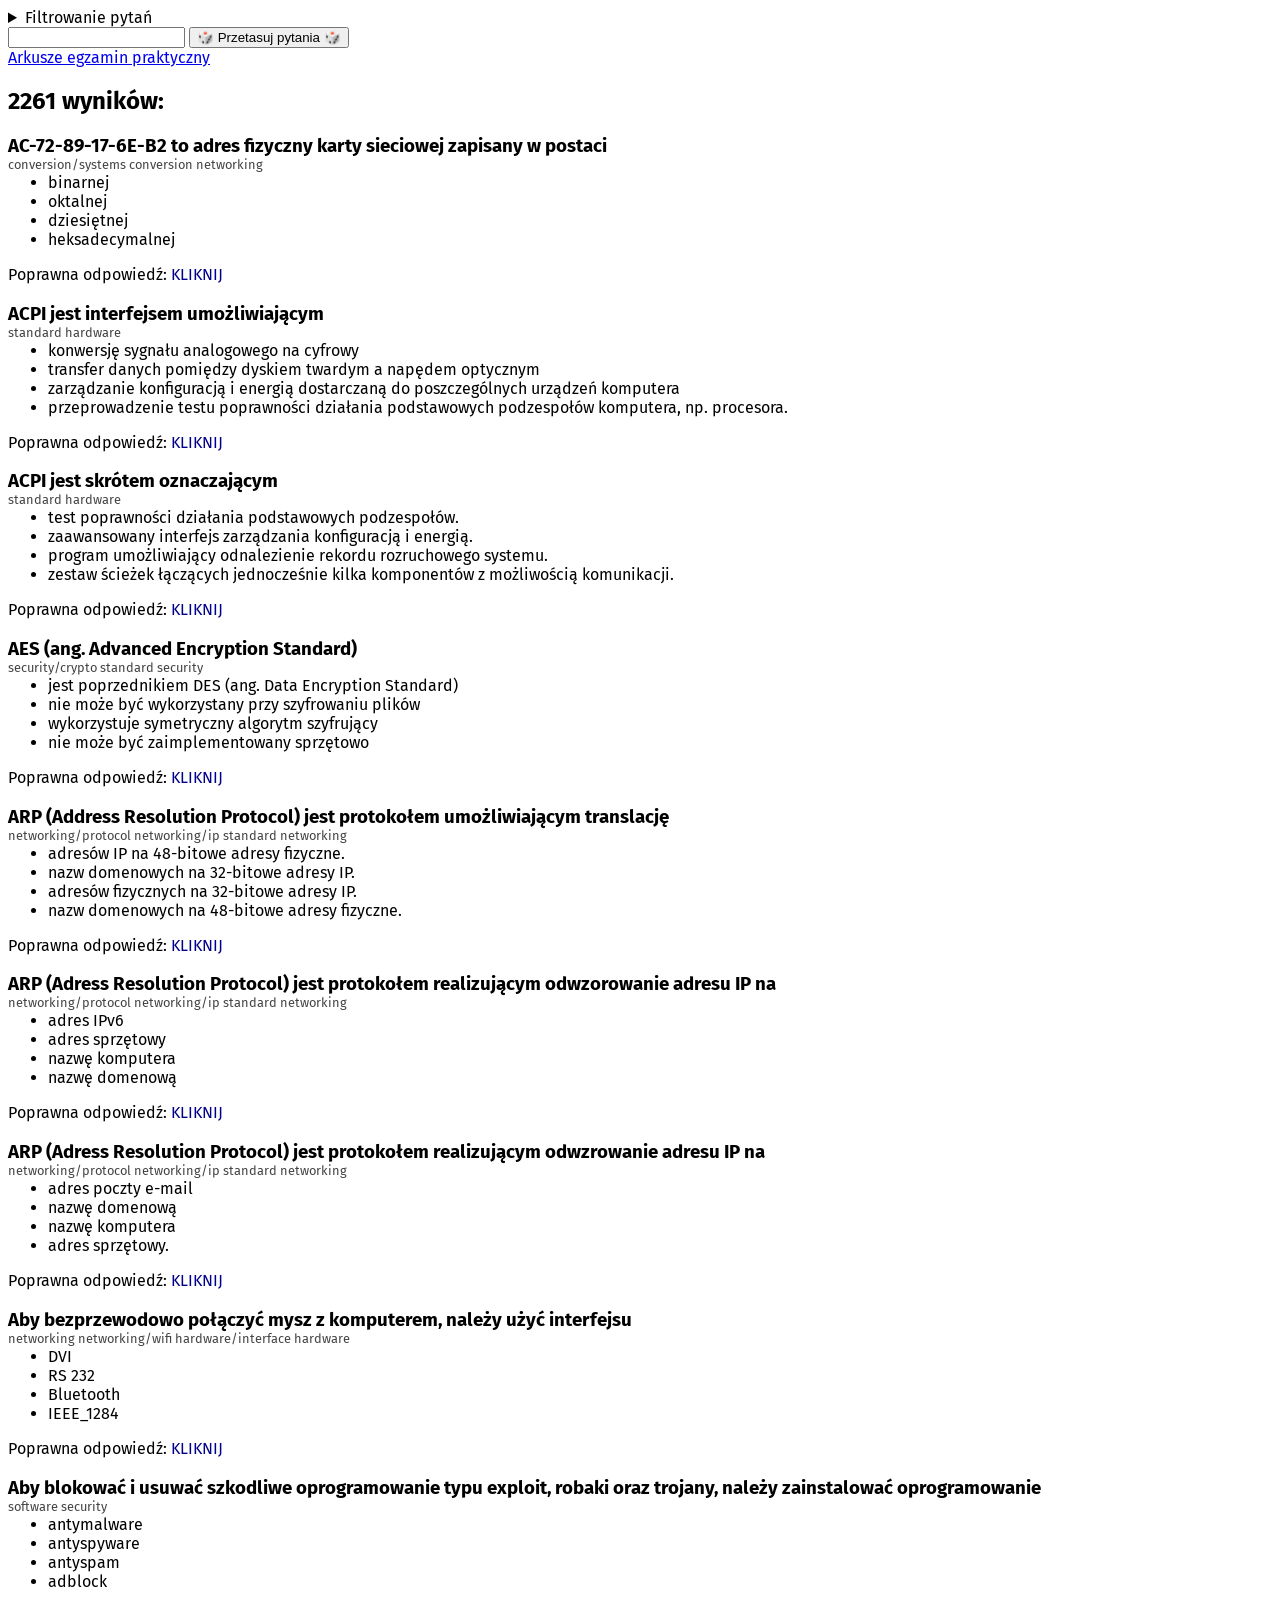
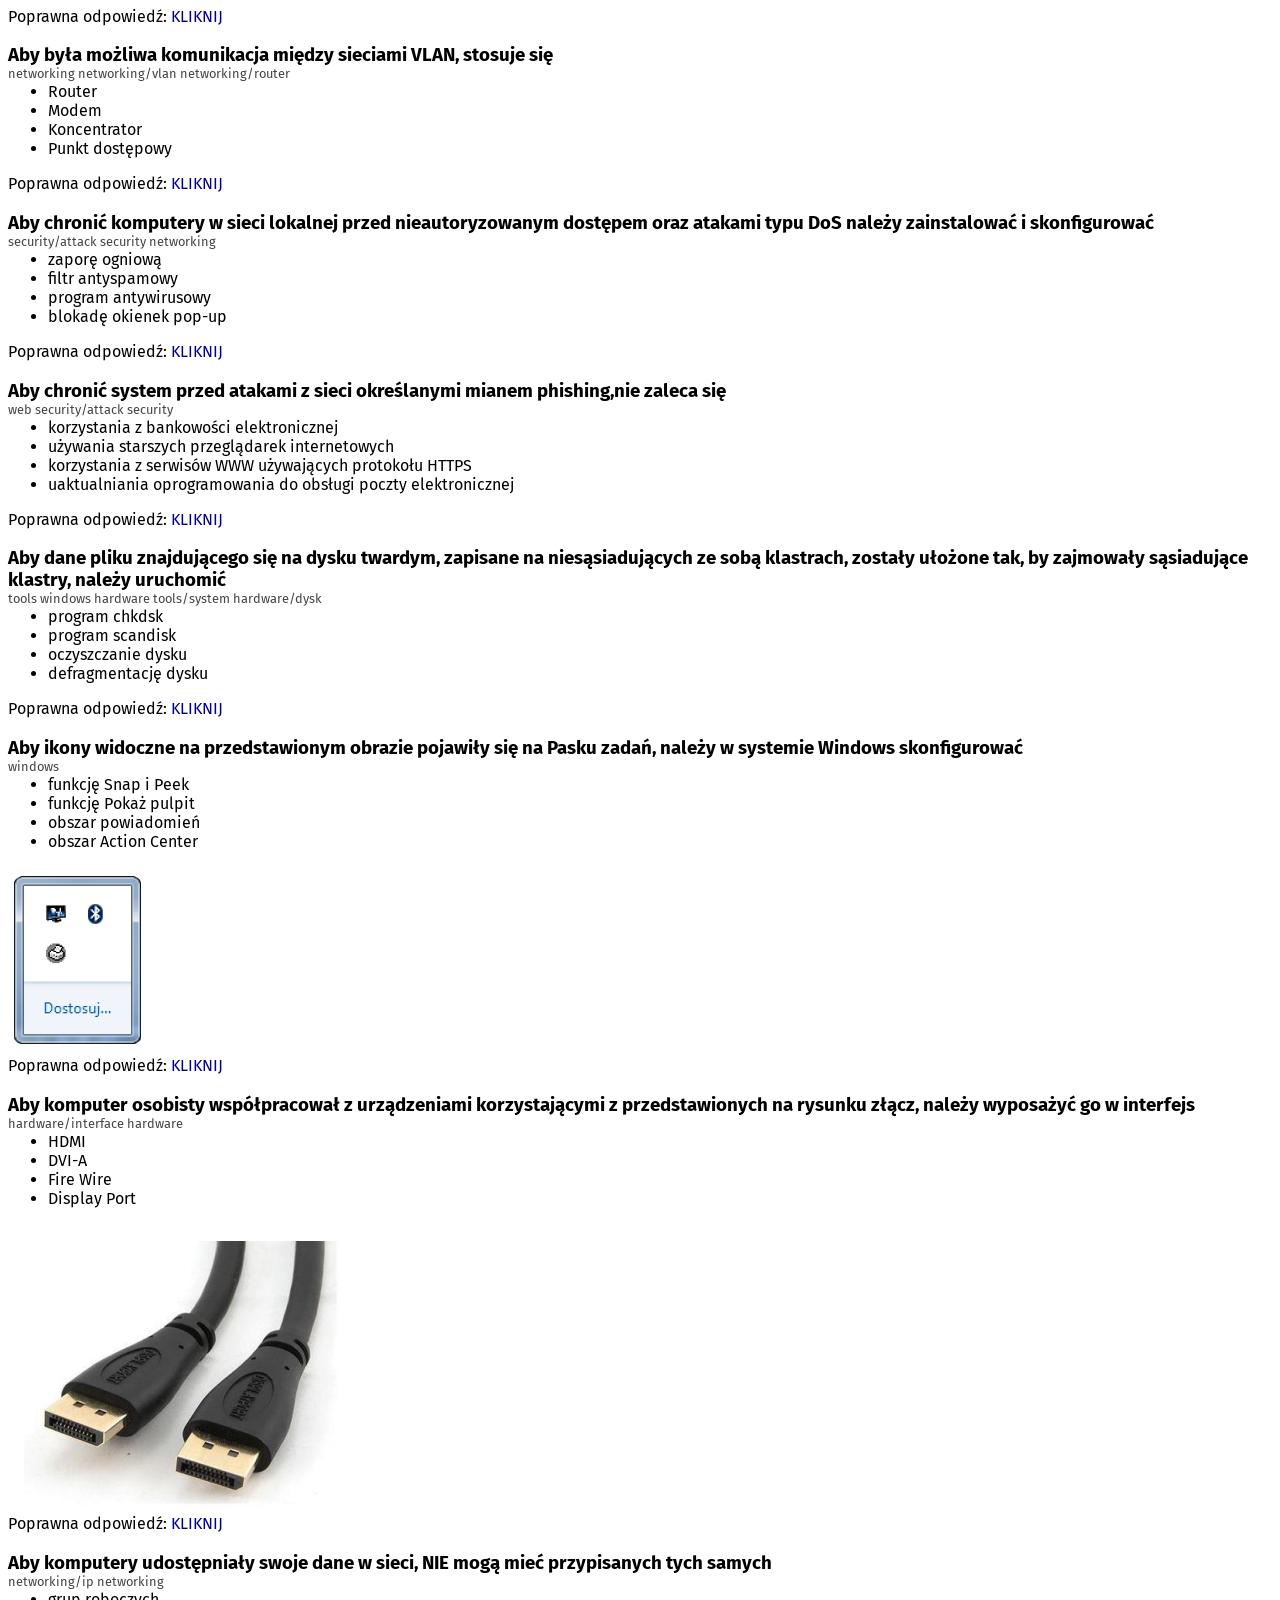
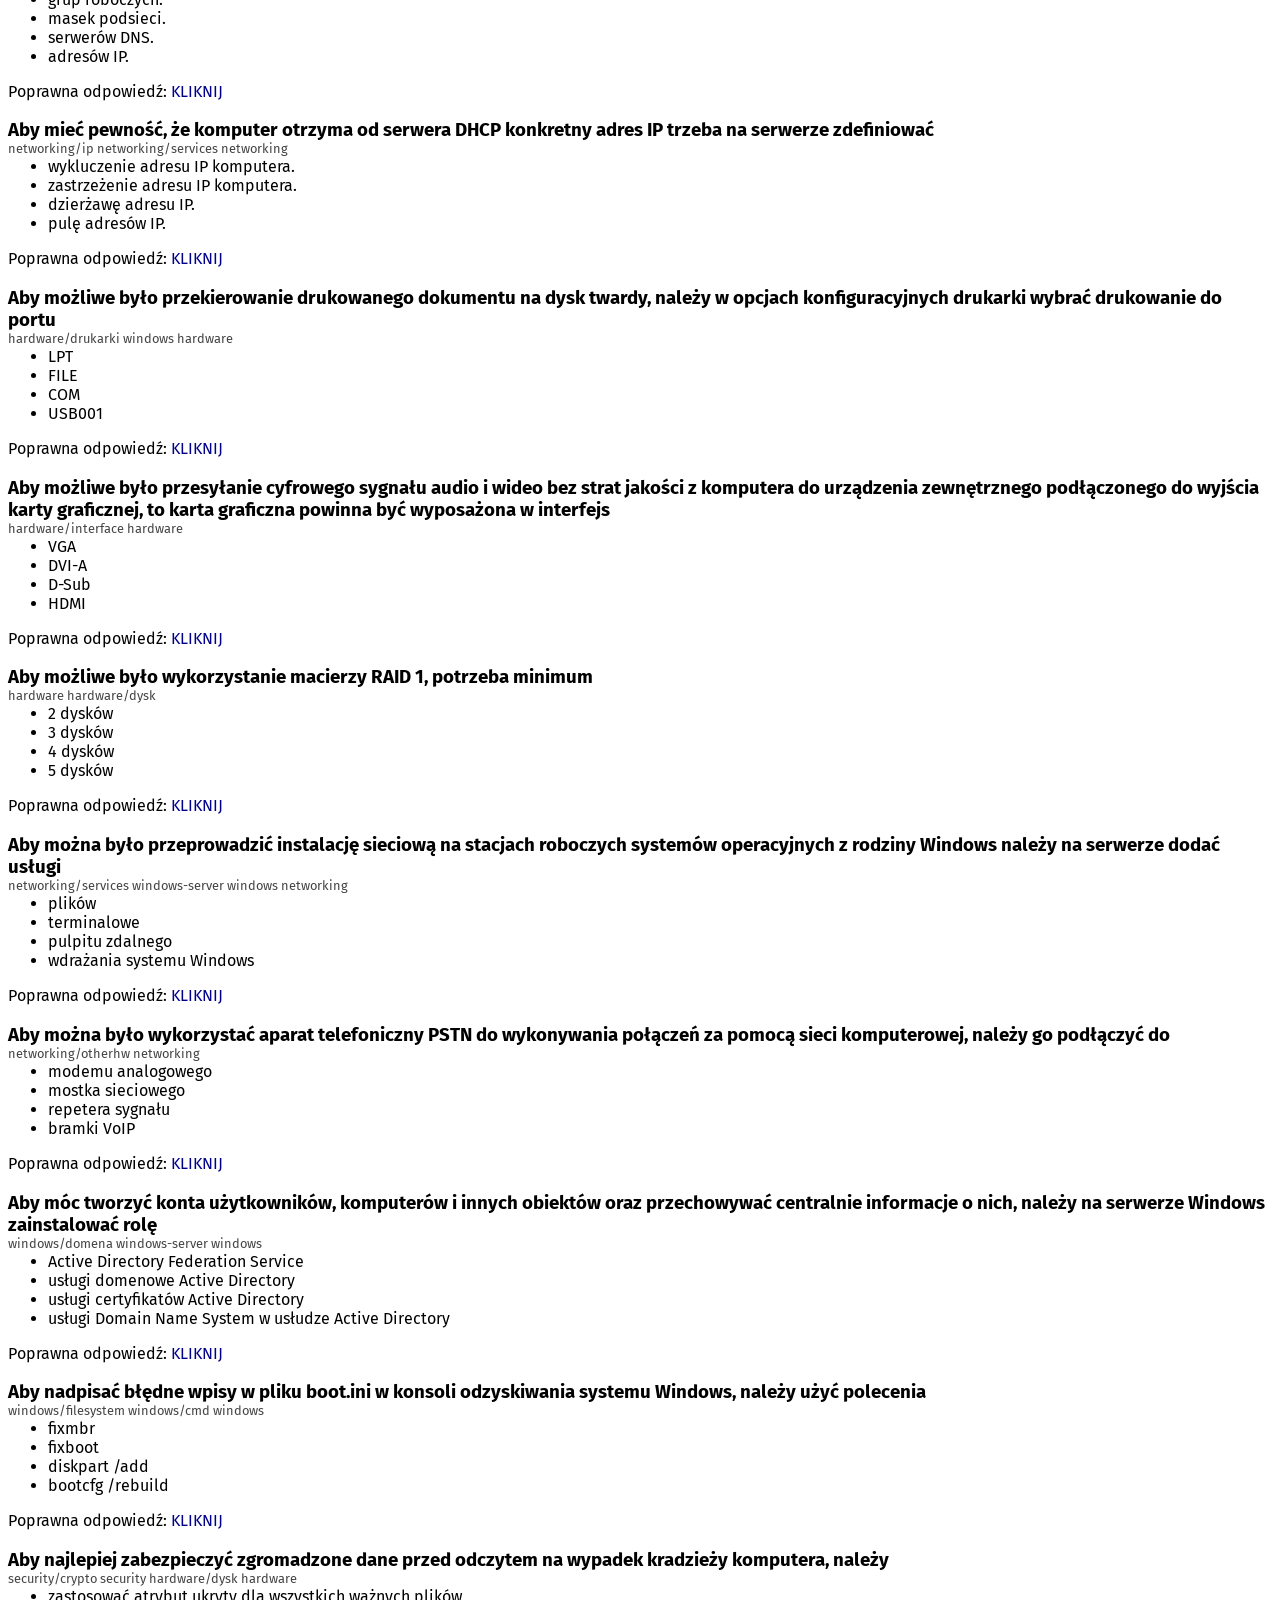
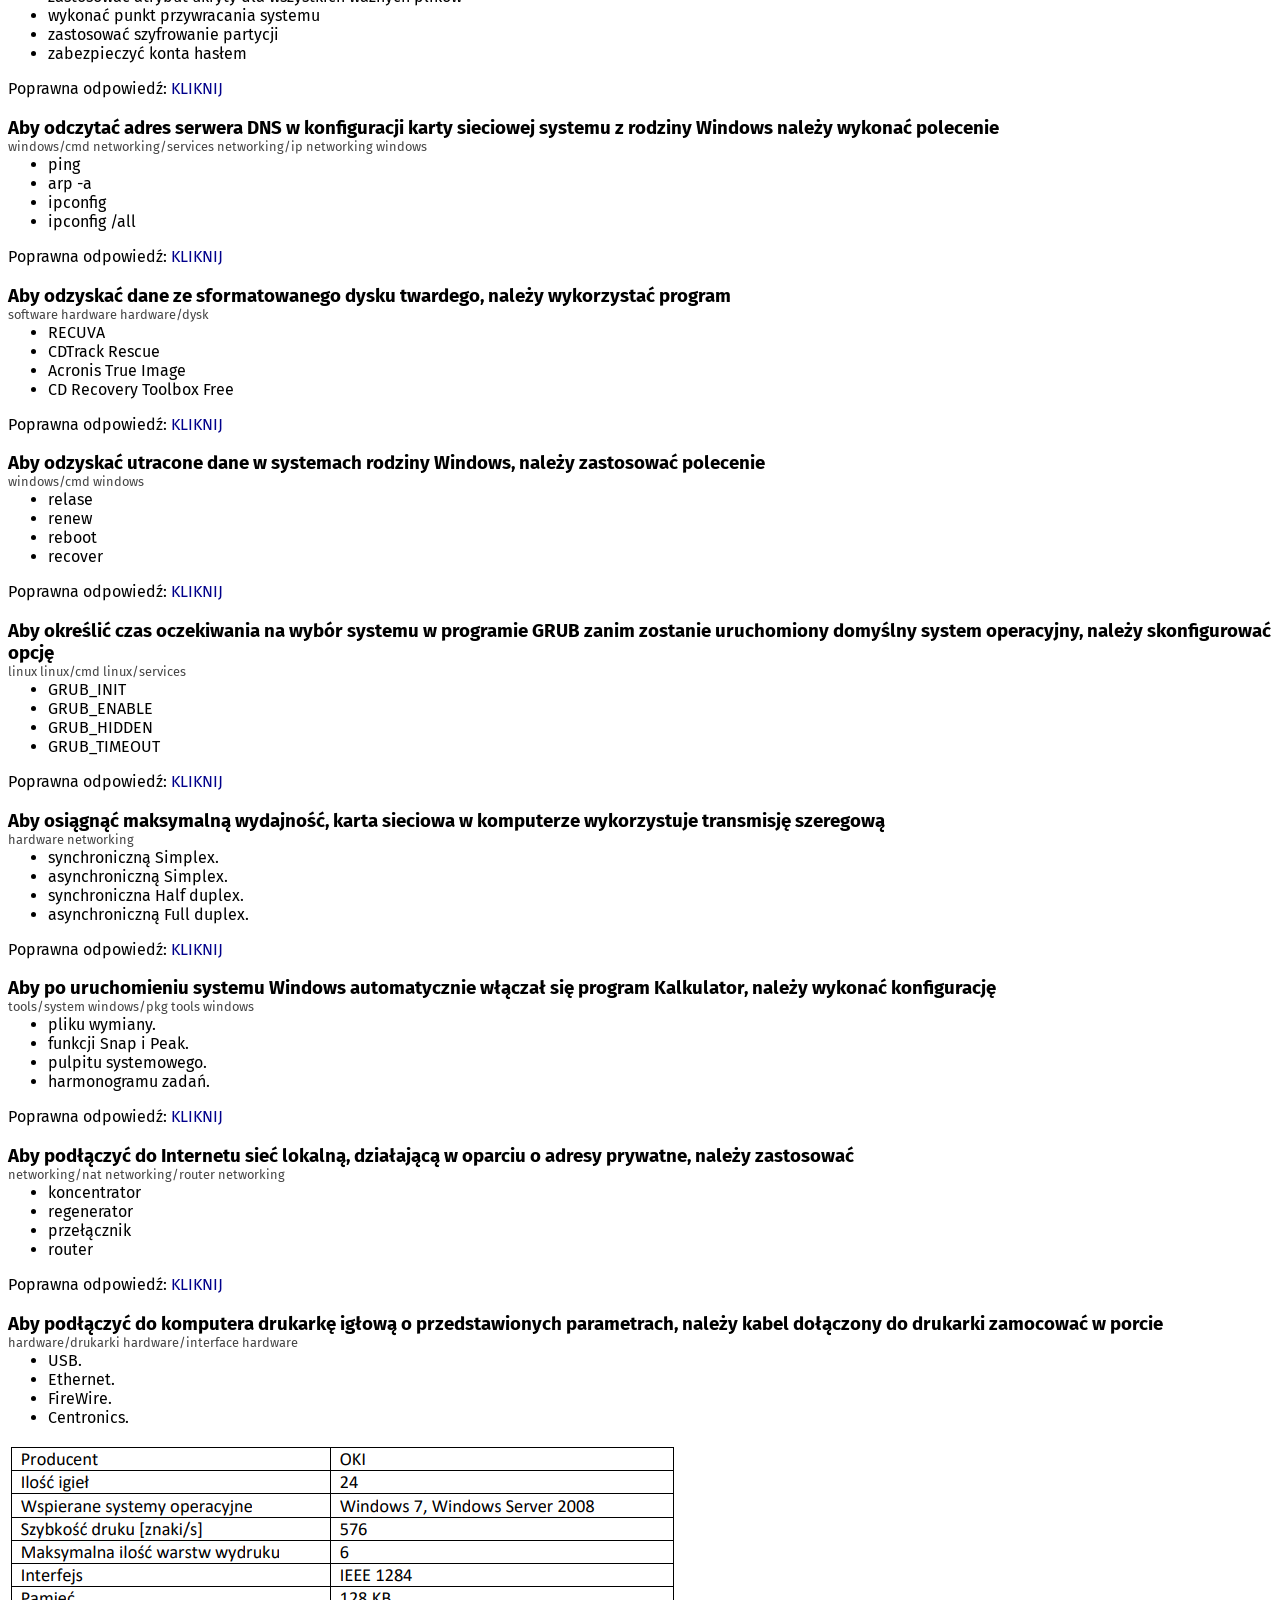
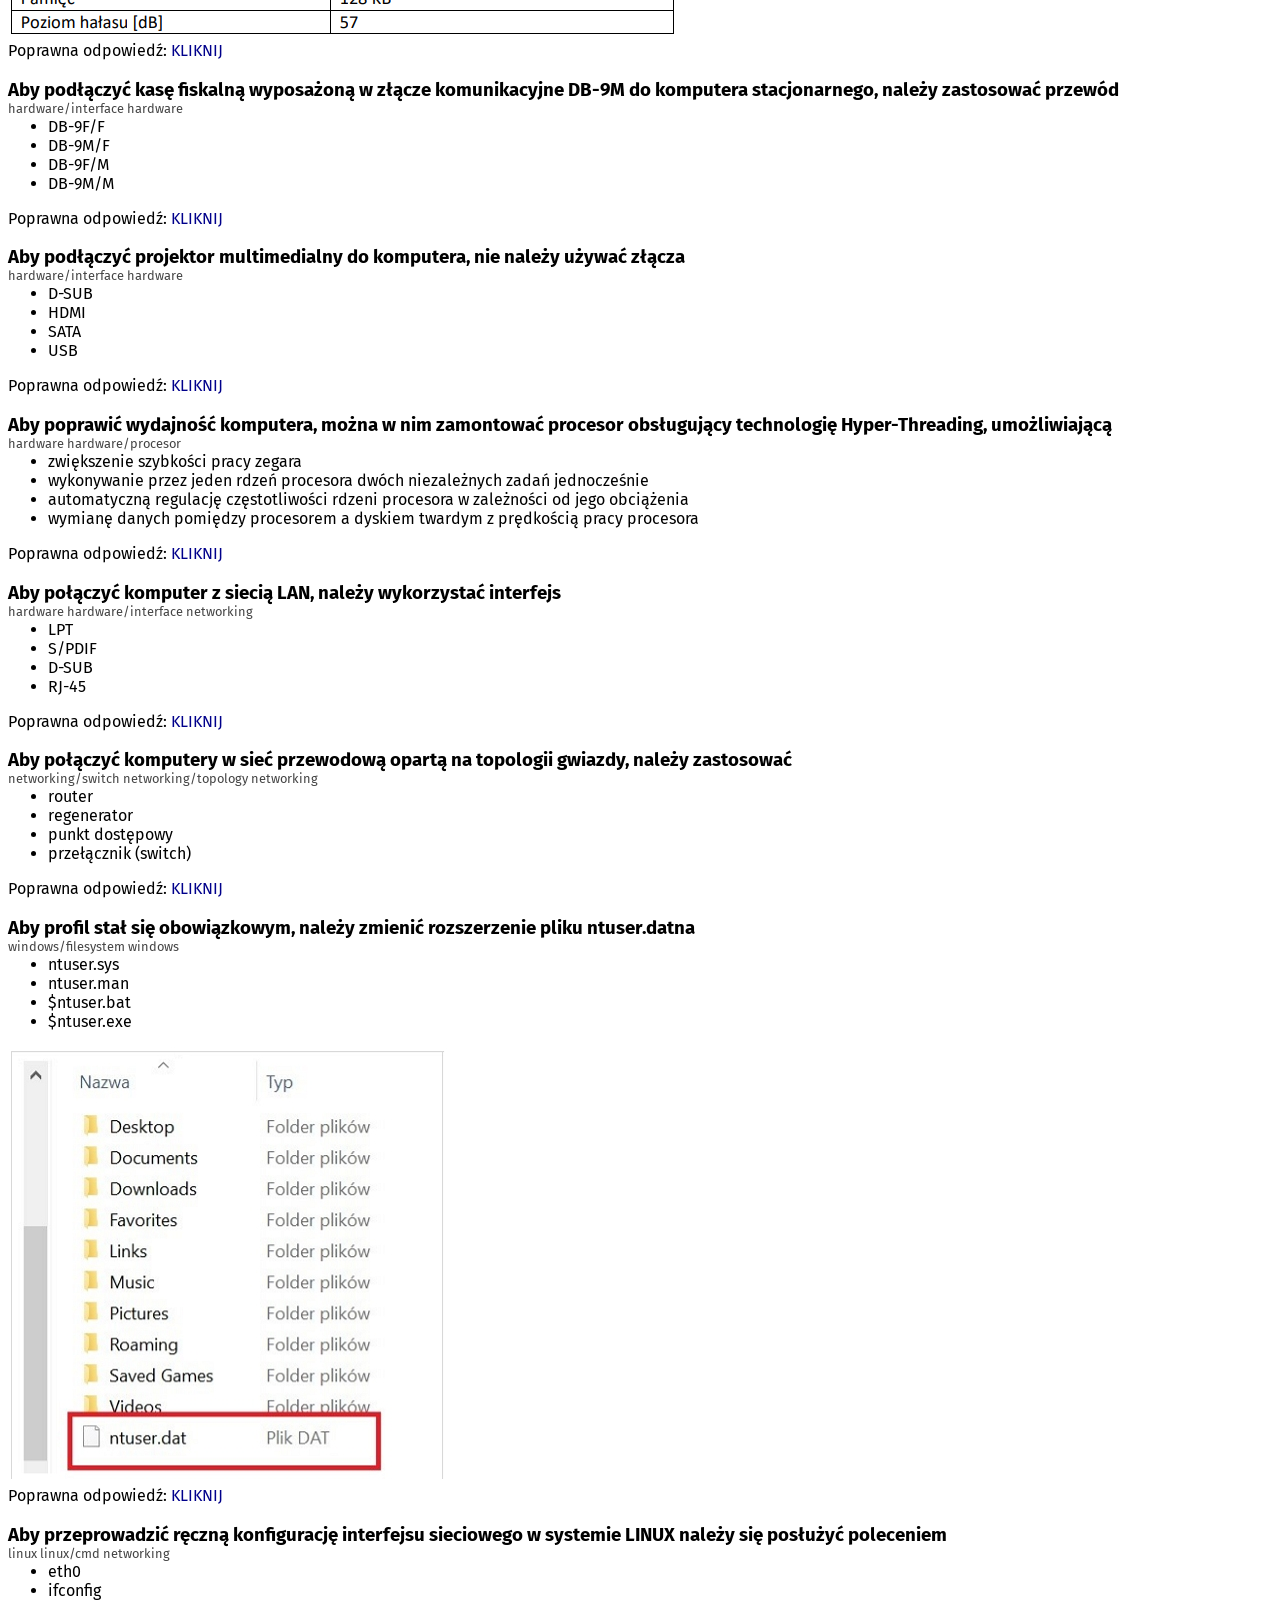
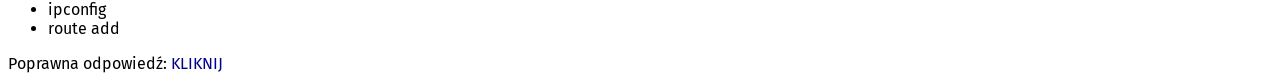
<file: index.html>
<!DOCTYPE html>
<html lang="en">
  <head>
    <meta charset="UTF-8" />
    <meta name="viewport" content="width=device-width, initial-scale=1.0" />
    <title>Document</title>
    <script type="module" src="script.js" defer></script>
    <link rel="stylesheet" href="style.css" />
  </head>
  <body>
    <div>
      <details>
        <summary>Filtrowanie pytań</summary>
        <div class="filters"></div>
      </details>
    </div>
    <div class="search">
      <input type="text" id="search">
      <button onclick='shuffle()'>🎲 Przetasuj pytania 🎲</button>
      <br><a href="https://egzamin-informatyk.pl/arkusze-praktyczne-inf02-ee08-sprzet-systemy-sieci/">Arkusze egzamin praktyczny</a>
    </div>
    <h2 id="resc"></h2>
    <div class="results"></div>
  </body>
</html>
</file>
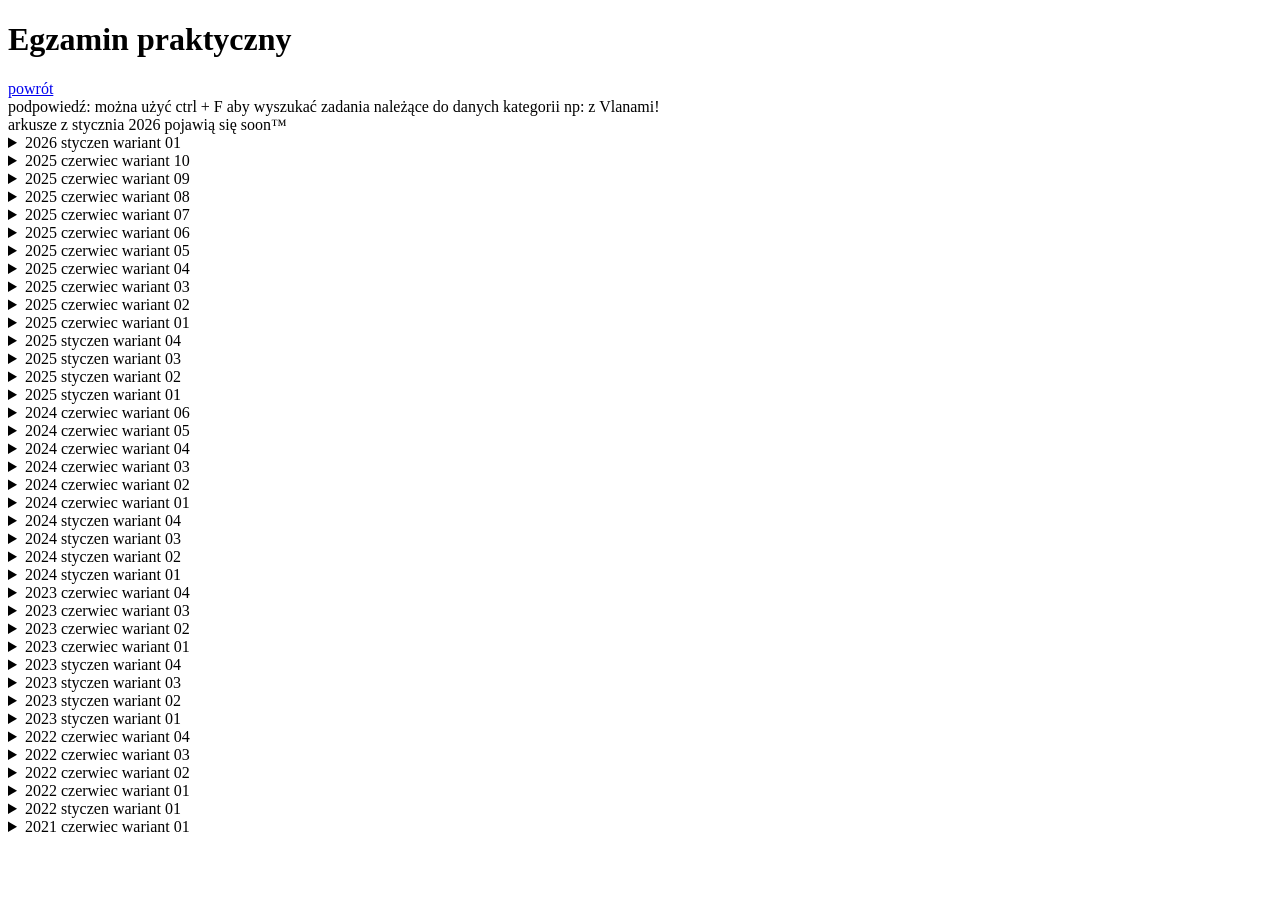
<file: pr.html>
<!DOCTYPE html>
<html lang="en">
  <head>
    <meta charset="UTF-8" />
    <meta name="viewport" content="width=device-width, initial-scale=1.0" />
    <title>Egzamin praktyczny</title>
  </head>
  <body>
    <h1>Egzamin praktyczny</h1>
    <a href="index.html">powrót</a> <br />
    podpowiedź: można użyć ctrl + F aby wyszukać zadania należące do danych
    kategorii np: z Vlanami! <br />
    arkusze z stycznia 2026 pojawią się soon™
    <br />
    <details>
      <summary><span class="title">2026 styczen wariant 01</span></summary>
      Kategorie: diagnostyka:RAM, diagnostyka:procesor, diagnostyka:GPU,
      diagnostyka:dysk, kabel:wtyk, client:windows, client:linux, ruter, switch,
      serwis:dhcp, serwis:linux, serwis:domena, serwis:ssh, serwis:ruting<br />
      Nazwa: INF.02-01-26.01-SG<br />
      Arkusz: <a href="./arkusze/2026_styczen_01.pdf">LINK</a><br />
      Klucz: <a href="./arkusze/2026_styczen_01_klucz.pdf">LINK</a><br />
    </details>
    <details>
      <summary><span class="title">2025 czerwiec wariant 10</span></summary>
      Kategorie: client:windows, client:linux, server:windows, ruter,
      serwis:dns, serwis:http, diagnostyka:GPU<br />
      Nazwa: INF.02-10-25.06-SG<br />
      Arkusz: <a href="./arkusze/2025_czerwiec_10.pdf">LINK</a><br />
      Klucz: <a href="./arkusze/2025_czerwiec_10_klucz.pdf">LINK</a><br />
    </details>
    <details>
      <summary><span class="title">2025 czerwiec wariant 09</span></summary>
      Kategorie: client:windows, client:linux, server:windows, ruter, switch,
      serwis:dhcp, serwis:dns, serwis:http, kabel:wtyk<br />
      Nazwa: INF.02-09-25.06-SG<br />
      Arkusz: <a href="./arkusze/2025_czerwiec_09.pdf">LINK</a><br />
      Klucz: <a href="./arkusze/2025_czerwiec_09_klucz.pdf">LINK</a><br />
    </details>
    <details>
      <summary><span class="title">2025 czerwiec wariant 08</span></summary>
      Kategorie: kabel:wtyk, ruter, switch, wifi, vlan, client:windows,
      server:windows, serwis:dhcp, serwis:domena, diagnostyka:GPU<br />
      Nazwa: INF.02-08-25.06-SG<br />
      Arkusz: <a href="./arkusze/2025_czerwiec_08.pdf">LINK</a><br />
      Klucz: <a href="./arkusze/2025_czerwiec_08_klucz.pdf">LINK</a><br />
    </details>
    <details>
      <summary><span class="title">2025 czerwiec wariant 07</span></summary>
      Kategorie: client:windows, server:windows, ruter, switch, vlan,
      vlan:ruting, serwis:dns, serwis:http, kabel:wtyk, kabel:patch,
      diagnostyka:procesor, diagnostyka:GPU, diagnostyka:dysk<br />
      Nazwa: INF.02-07-25.06-SG<br />
      Arkusz: <a href="./arkusze/2025_czerwiec_07.pdf">LINK</a><br />
      Klucz: <a href="./arkusze/2025_czerwiec_07_klucz.pdf">LINK</a><br />
    </details>
    <details>
      <summary><span class="title">2025 czerwiec wariant 06</span></summary>
      Kategorie: kabel:patch, kabel:kyestone, kabel:wtyk, client:windows,
      server:windows, ruter, switch, wifi, vlan, serwis:dhcp, serwis:dns,
      serwis:http, serwis:ftp<br />
      Nazwa: INF.02-06-25.06-SG<br />
      Arkusz: <a href="./arkusze/2025_czerwiec_06.pdf">LINK</a><br />
      Klucz: <a href="./arkusze/2025_czerwiec_06_klucz.pdf">LINK</a><br />
    </details>
    <details>
      <summary><span class="title">2025 czerwiec wariant 05</span></summary>
      Kategorie: client:windows, server:linux, ruter, wifi, kabel:wtyk<br />
      Nazwa: INF.02-05-25.06-SG<br />
      Arkusz: <a href="./arkusze/2025_czerwiec_05.pdf">LINK</a><br />
      Klucz: <a href="./arkusze/2025_czerwiec_05_klucz.pdf">LINK</a><br />
    </details>
    <details>
      <summary><span class="title">2025 czerwiec wariant 04</span></summary>
      Kategorie: serwis:domena, serwis:dns, client:windows, server:windows,
      ruter, switch, wifi, vlan, kabel:wtyk, kabel:patch<br />
      Nazwa: INF.02-04-25.06-SG<br />
      Arkusz: <a href="./arkusze/2025_czerwiec_04.pdf">LINK</a><br />
      Klucz: <a href="./arkusze/2025_czerwiec_04_klucz.pdf">LINK</a><br />
    </details>
    <details>
      <summary><span class="title">2025 czerwiec wariant 03</span></summary>
      Kategorie: serwis:dns, serwis:http, client:windows, server:windows, ruter,
      switch, vlan, vlan:ruting<br />
      Nazwa: INF.02-03-25.06-SG<br />
      Arkusz: <a href="./arkusze/2025_czerwiec_03.pdf">LINK</a><br />
      Klucz: <a href="./arkusze/2025_czerwiec_03_klucz.pdf">LINK</a><br />
    </details>
    <details>
      <summary><span class="title">2025 czerwiec wariant 02</span></summary>
      Kategorie: ruter, switch, vlan, client:windows, client:linux,
      server:windows, serwis:domena, diagnostyka:RAM<br />
      Nazwa: INF.02-02-25.06-SG<br />
      Arkusz: <a href="./arkusze/2025_czerwiec_02.pdf">LINK</a><br />
      Klucz: <a href="./arkusze/2025_czerwiec_02_klucz.pdf">LINK</a><br />
    </details>
    <details>
      <summary><span class="title">2025 czerwiec wariant 01</span></summary>
      Kategorie: client:windows, client:linux, server:windows, ruter, switch,
      vlan, serwis:domena, serwis:dns, diagnostyka:RAM<br />
      Nazwa: INF.02-01-25.06-SG<br />
      Arkusz: <a href="./arkusze/2025_czerwiec_01.pdf">LINK</a><br />
      Klucz: <a href="./arkusze/2025_czerwiec_01_klucz.pdf">LINK</a><br />
    </details>
    <details>
      <summary><span class="title">2025 styczen wariant 04</span></summary>
      Kategorie: client:windows, client:linux, server:windows, ruter, switch,
      serwis:domena, serwis:dns, diagnostyka:procesor, diagnostyka:dysk,
      kabel:wtyk<br />
      Nazwa: INF.02-04-25.01-SG<br />
      Arkusz: <a href="./arkusze/2025_styczen_04.pdf">LINK</a><br />
      Klucz: <a href="./arkusze/2025_styczen_04_klucz.pdf">LINK</a><br />
    </details>
    <details>
      <summary><span class="title">2025 styczen wariant 03</span></summary>
      Kategorie: serwis:dhcp, serwis:dns, client:windows, client:linux,
      server:windows, ruter, switch, wifi<br />
      Nazwa: INF.02-03-25.01-SG<br />
      Arkusz: <a href="./arkusze/2025_styczen_03.pdf">LINK</a><br />
      Klucz: <a href="./arkusze/2025_styczen_03_klucz.pdf">LINK</a><br />
    </details>
    <details>
      <summary><span class="title">2025 styczen wariant 02</span></summary>
      Kategorie: client:windows, server:linux, ruter, switch, serwis:dns,
      serwis:ssh, diagnostyka:RAM, kabel:wtyk<br />
      Nazwa: INF.02-02-25.01-SG<br />
      Arkusz: <a href="./arkusze/2025_styczen_02.pdf">LINK</a><br />
      Klucz: <a href="./arkusze/2025_styczen_02_klucz.pdf">LINK</a><br />
    </details>
    <details>
      <summary><span class="title">2025 styczen wariant 01</span></summary>
      Kategorie: kabel:wtyk, kabel:keystone, kabel:patch, ruter, switch,
      client:windows, client:linux, server:windows, serwis:dhcp, serwis:dns,
      serwis:http, diagnostyka:procesor, diagnostyka:GPU<br />
      Nazwa: INF.02-01-25.01-SG<br />
      Arkusz: <a href="./arkusze/2025_styczen_01.pdf">LINK</a><br />
      Klucz: <a href="./arkusze/2025_styczen_01_klucz.pdf">LINK</a><br />
    </details>
    <details>
      <summary><span class="title">2024 czerwiec wariant 06</span></summary>
      Kategorie: kabel:keystone, kabel:patch, ruter, switch, wifi,
      client:windows, client:linux, server:linux, serwis:dhcp, serwis:ssh<br />
      Nazwa: INF.02-06-24.06-SG<br />
      Arkusz: <a href="./arkusze/2024_czerwiec_06.pdf">LINK</a><br />
      Klucz: <a href="./arkusze/2024_czerwiec_06_klucz.pdf">LINK</a><br />
    </details>
    <details>
      <summary><span class="title">2024 czerwiec wariant 05</span></summary>
      Kategorie: serwis:dhcp, serwis:dns, client:windows, server:linux, ruter,
      switch, diagnostyka:dysk<br />
      Nazwa: INF.02-05-24.06-SG<br />
      Arkusz: <a href="./arkusze/2024_czerwiec_05.pdf">LINK</a><br />
      Klucz: <a href="./arkusze/2024_czerwiec_05_klucz.pdf">LINK</a><br />
    </details>
    <details>
      <summary><span class="title">2024 czerwiec wariant 04</span></summary>
      Kategorie: client:windows, server:linux, ruter, switch, serwis:dhcp,
      kabel:wtyk, kabel:wtyk, <br />
      Nazwa: INF.02-04-24.06-SG<br />
      Arkusz: <a href="./arkusze/2024_czerwiec_04.pdf">LINK</a><br />
      Klucz: <a href="./arkusze/2024_czerwiec_04_klucz.pdf">LINK</a><br />
    </details>
    <details>
      <summary><span class="title">2024 czerwiec wariant 03</span></summary>
      Kategorie: kabel:wtyk, ruter, switch, vlan, client:windows,
      server:windows, serwis:dhcp, serwis:domena, serwis:dns,
      diagnostyka:dysk<br />
      Nazwa: INF.02-03-24.06-SG<br />
      Arkusz: <a href="./arkusze/2024_czerwiec_03.pdf">LINK</a><br />
      Klucz: <a href="./arkusze/2024_czerwiec_03_klucz.pdf">LINK</a><br />
    </details>
    <details>
      <summary><span class="title">2024 czerwiec wariant 02</span></summary>
      Kategorie: client:linux, server:windows, ruter, switch, wifi,
      serwis:domena, serwis:dns, kabel:keystone, kabel:wtyk<br />
      Nazwa: INF.02-02-24.06-SG<br />
      Arkusz: <a href="./arkusze/2024_czerwiec_02.pdf">LINK</a><br />
      Klucz: <a href="./arkusze/2024_czerwiec_02_klucz.pdf">LINK</a><br />
    </details>
    <details>
      <summary><span class="title">2024 czerwiec wariant 01</span></summary>
      Kategorie: client:windows, client:linux, server:linux, ruter, switch,
      serwis:dhcp, serwis:dns<br />
      Nazwa: INF.02-01-24.06-SG<br />
      Arkusz: <a href="./arkusze/2024_czerwiec_01.pdf">LINK</a><br />
      Klucz: <a href="./arkusze/2024_czerwiec_01_klucz.pdf">LINK</a><br />
    </details>
    <details>
      <summary><span class="title">2024 styczen wariant 04</span></summary>
      Kategorie: kabel:wtyk, kabel:patch, ruter, switch, vlan, client:windows,
      server:windows, serwis:domena, diagnostyka:GPU<br />
      Nazwa: INF.02-04-24.01-SG<br />
      Arkusz: <a href="./arkusze/2024_styczen_04.pdf">LINK</a><br />
      Klucz: <a href="./arkusze/2024_styczen_04_klucz.pdf">LINK</a><br />
    </details>
    <details>
      <summary><span class="title">2024 styczen wariant 03</span></summary>
      Kategorie: client:windows, server:windows, ruter, switch, vlan,
      serwis:domena, serwis:dns, kabel:wtyk<br />
      Nazwa: INF.02-03-24.01-SG<br />
      Arkusz: <a href="./arkusze/2024_styczen_03.pdf">LINK</a><br />
      Klucz: <a href="./arkusze/2024_styczen_03_klucz.pdf">LINK</a><br />
    </details>
    <details>
      <summary><span class="title">2024 styczen wariant 02</span></summary>
      Kategorie: client:windows, server:linux, ruter, switch, vlan, serwis:dhcp,
      serwis:dns, kabel:patch, kabel:kyestone<br />
      Nazwa: INF.02-02-24.01-SG<br />
      Arkusz: <a href="./arkusze/2024_styczen_02.pdf">LINK</a><br />
      Klucz: <a href="./arkusze/2024_styczen_02_klucz.pdf">LINK</a><br />
    </details>
    <details>
      <summary><span class="title">2024 styczen wariant 01</span></summary>
      Kategorie: client:linux, server:windows, ruter, switch, serwis:dns,
      serwis:ruting, kabel:wtyk<br />
      Nazwa: INF.02-01-24.01-SG<br />
      Arkusz: <a href="./arkusze/2024_styczen_01.pdf">LINK</a><br />
      Klucz: <a href="./arkusze/2024_styczen_01_klucz.pdf">LINK</a><br />
    </details>
    <details>
      <summary><span class="title">2023 czerwiec wariant 04</span></summary>
      Kategorie: client:windows, client:linux, server:linux, ruter, switch,
      wifi, serwis:dhcp, serwis:dns, diagnostyka:procesor, diagnostyka:dysk,
      kabel:wtyk<br />
      Nazwa: INF.02-04-23.06-SG<br />
      Arkusz: <a href="./arkusze/2023_czerwiec_04.pdf">LINK</a><br />
      Klucz: <a href="./arkusze/2023_czerwiec_04_klucz.pdf">LINK</a><br />
    </details>
    <details>
      <summary><span class="title">2023 czerwiec wariant 03</span></summary>
      Kategorie: kabel:wtyk, kabel:patch, ruter, switch, serwis:dhcp,
      serwis:dns, serwis:pliki, client:windows, client:linux, server:windows,
      diagnostyka:RAM, diagnostyka:GPU<br />
      Nazwa: INF.02-03-23.06-SG<br />
      Arkusz: <a href="./arkusze/2023_czerwiec_03.pdf">LINK</a><br />
      Klucz: <a href="./arkusze/2023_czerwiec_03_klucz.pdf">LINK</a><br />
    </details>
    <details>
      <summary><span class="title">2023 czerwiec wariant 02</span></summary>
      Kategorie: diagnostyka:procesor, serwer:windows, client:linux, vlan,
      ruter, switch, <br />
      Nazwa: INF.02-02-23.06-SG<br />
      Arkusz: <a href="./arkusze/2023_czerwiec_02.pdf">LINK</a><br />
      Klucz: <a href="./arkusze/2023_czerwiec_02_klucz.pdf">LINK</a><br />
    </details>
    <details>
      <summary><span class="title">2023 czerwiec wariant 01</span></summary>
      Kategorie: client:windows, server:linux, ruter, switch, vlan, serwis:dhcp,
      serwis:dns, serwis:ssh, diagnostyka:GPU, kabel:patch<br />
      Nazwa: INF.02-01-23.06-SG<br />
      Arkusz: <a href="./arkusze/2023_czerwiec_01.pdf">LINK</a><br />
      Klucz: <a href="./arkusze/2023_czerwiec_01_klucz.pdf">LINK</a><br />
    </details>
    <details>
      <summary><span class="title">2023 styczen wariant 04</span></summary>
      Kategorie: client:windows, client:linux, server:linux, ruter, switch,
      vlan, vlan:ruting, serwis:dhcp, serwis:http, kabel:wtyk,
      diagnostyka:RAM<br />
      Nazwa: INF.02-04-23.01-SG<br />
      Arkusz: <a href="./arkusze/2023_styczen_04.pdf">LINK</a><br />
      Klucz: <a href="./arkusze/2023_styczen_04_klucz.pdf">LINK</a><br />
    </details>
    <details>
      <summary><span class="title">2023 styczen wariant 03</span></summary>
      Kategorie: client:windows, server:windows, ruter, switch, vlan,
      vlan:ruting, serwis:domena, serwis:dhcp, serwis:ftp, diagnostyka:dysk,
      kabel:patch<br />
      Nazwa: INF.02-03-23.01-SG<br />
      Arkusz: <a href="./arkusze/2023_styczen_03.pdf">LINK</a><br />
      Klucz: <a href="./arkusze/2023_styczen_03_klucz.pdf">LINK</a><br />
    </details>
    <details>
      <summary><span class="title">2023 styczen wariant 02</span></summary>
      Kategorie: serwis:dhcp, serwis:dns, serwis:ruting, ruter, switch,
      client:linux, server:windows, kabel:wtyk, kabel:patch, kabel:kyestone,
      diagnostyka:procesor<br />
      Nazwa: INF.02-02-23.01-SG<br />
      Arkusz: <a href="./arkusze/2023_styczen_02.pdf">LINK</a><br />
      Klucz: <a href="./arkusze/2023_styczen_02_klucz.pdf">LINK</a><br />
    </details>
    <details>
      <summary><span class="title">2023 styczen wariant 01</span></summary>
      Kategorie: client:windows, client:linux, server:windows, ruter, switch,
      wifi, serwis:domena, serwis:dns, kabel:keystone, kabel:patch<br />
      Nazwa: INF.02-01-23.01-SG<br />
      Arkusz: <a href="./arkusze/2023_styczen_01.pdf">LINK</a><br />
      Klucz: <a href="./arkusze/2023_styczen_01_klucz.pdf">LINK</a><br />
    </details>
    <details>
      <summary><span class="title">2022 czerwiec wariant 04</span></summary>
      Kategorie: serwis:dhcp, serwis:dns, serwis:ftp, client:linux,
      server:windows, ruter, switch, vlan, kabel:wtyk<br />
      Nazwa: INF.02-04-22.06-SG<br />
      Arkusz: <a href="./arkusze/2022_czerwiec_04.pdf">LINK</a><br />
      Klucz: <a href="./arkusze/2022_czerwiec_04_klucz.pdf">LINK</a><br />
    </details>
    <details>
      <summary><span class="title">2022 czerwiec wariant 03</span></summary>
      Kategorie: client:linux, server:windows, ruter, switch, vlan, serwis:http,
      diagnostyka:RAM, kabel:patch, kabel:kyestone<br />
      Nazwa: INF.02-03-22.06-SG<br />
      Arkusz: <a href="./arkusze/2022_czerwiec_03.pdf">LINK</a><br />
      Klucz: <a href="./arkusze/2022_czerwiec_03_klucz.pdf">LINK</a><br />
    </details>
    <details>
      <summary><span class="title">2022 czerwiec wariant 02</span></summary>
      Kategorie: kabel:wtyk, kabel:kyestone, ruter, serwis:dhcp, serwis:dns,
      serwis:http, client:linux, server:linux, diagnostyka:dysk,
      diagnostyka:RAM<br />
      Nazwa: INF.02-02-22.06-SG<br />
      Arkusz: <a href="./arkusze/2022_czerwiec_02.pdf">LINK</a><br />
      Klucz: <a href="./arkusze/2022_czerwiec_02_klucz.pdf">LINK</a><br />
    </details>
    <details>
      <summary><span class="title">2022 czerwiec wariant 01</span></summary>
      Kategorie: diagnostyka:dysk, kabel:kyestone, kabel:wtyk, client:windows,
      client:linux, ruter, switch, serwis:http, serwis:domena<br />
      Nazwa: INF.02-01-22.06-SG<br />
      Arkusz: <a href="./arkusze/2022_czerwiec_01.pdf">LINK</a><br />
      Klucz: <a href="./arkusze/2022_czerwiec_01_klucz.pdf">LINK</a><br />
    </details>
    <details>
      <summary><span class="title">2022 styczen wariant 01</span></summary>
      Kategorie: kabel:keystone, kabel:patch, ruter, switch, client:linux,
      server:windows, serwis:dhcp, serwis:domena, serwis:dns,
      diagnostyka:procesor, diagnostyka:GPU, diagnostyka:dysk<br />
      Nazwa: INF.02-01-22.01-SG<br />
      Arkusz: <a href="./arkusze/2022_styczen_01.pdf">LINK</a><br />
      Klucz: <a href="./arkusze/2022_styczen_01_klucz.pdf">LINK</a><br />
    </details>
    <details>
      <summary><span class="title">2021 czerwiec wariant 01</span></summary>
      Kategorie: serwis:dhcp, serwis:dns, client:windows, server:linux, ruter,
      switch, wifi, kabel:wtyk, kabel:patch, diagnostyka:RAM<br />
      Nazwa: INF.02-01-21.06-SG<br />
      Arkusz: <a href="./arkusze/2021_czerwiec_01.pdf">LINK</a><br />
      Klucz: <a href="./arkusze/2021_czerwiec_01_klucz.pdf">LINK</a><br />
    </details>
  </body>
</html>
</file>
<file: style.css>
@import url("https://fonts.googleapis.com/css2?family=Fira+Sans:ital,wght@0,100;0,200;0,300;0,400;0,500;0,600;0,700;0,800;0,900;1,100;1,200;1,300;1,400;1,500;1,600;1,700;1,800;1,900&display=swap");

html {
  font-family: "Fira Sans", "Courier New", Courier, monospace;
}

.filters {
  display: grid;
  grid-gap: 5px;
  white-space: nowrap;
  grid-template-columns: 150px auto auto auto;
  width: 300px;
}

span:has(.empty) {
  color: #888;
}

.btn[onclick] {
  color: darkblue;
}

.question {
}

.question h3 {
  margin-bottom: 0px;
}
.question ul {
  margin-top: 1px;
}

.small {
  font-size: 80%;
  color: #444;
}

.highlight {
  color: red;
}
</file>
